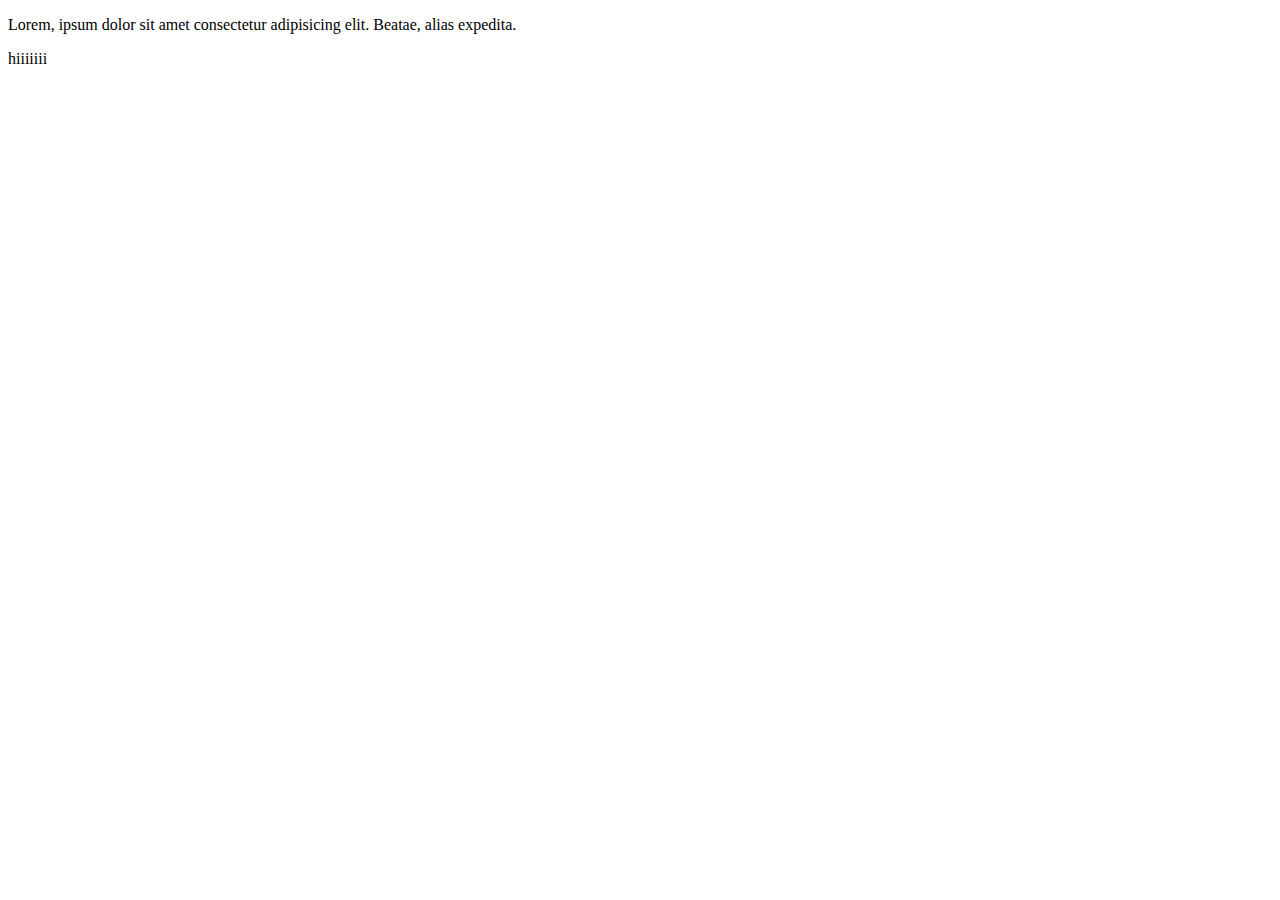
<file: index.html>
<!DOCTYPE html>
<html lang="en">
<head>
    <meta charset="UTF-8">
    <meta name="viewport" content="width=device-width, initial-scale=1.0">
    <title>Infinite Learning</title>
</head>
<body>
    <p>
        Lorem, ipsum dolor sit amet consectetur adipisicing elit. Beatae, alias expedita.
    </p>
    <p>hiiiiiii</p>
</body>
</html>
</file>
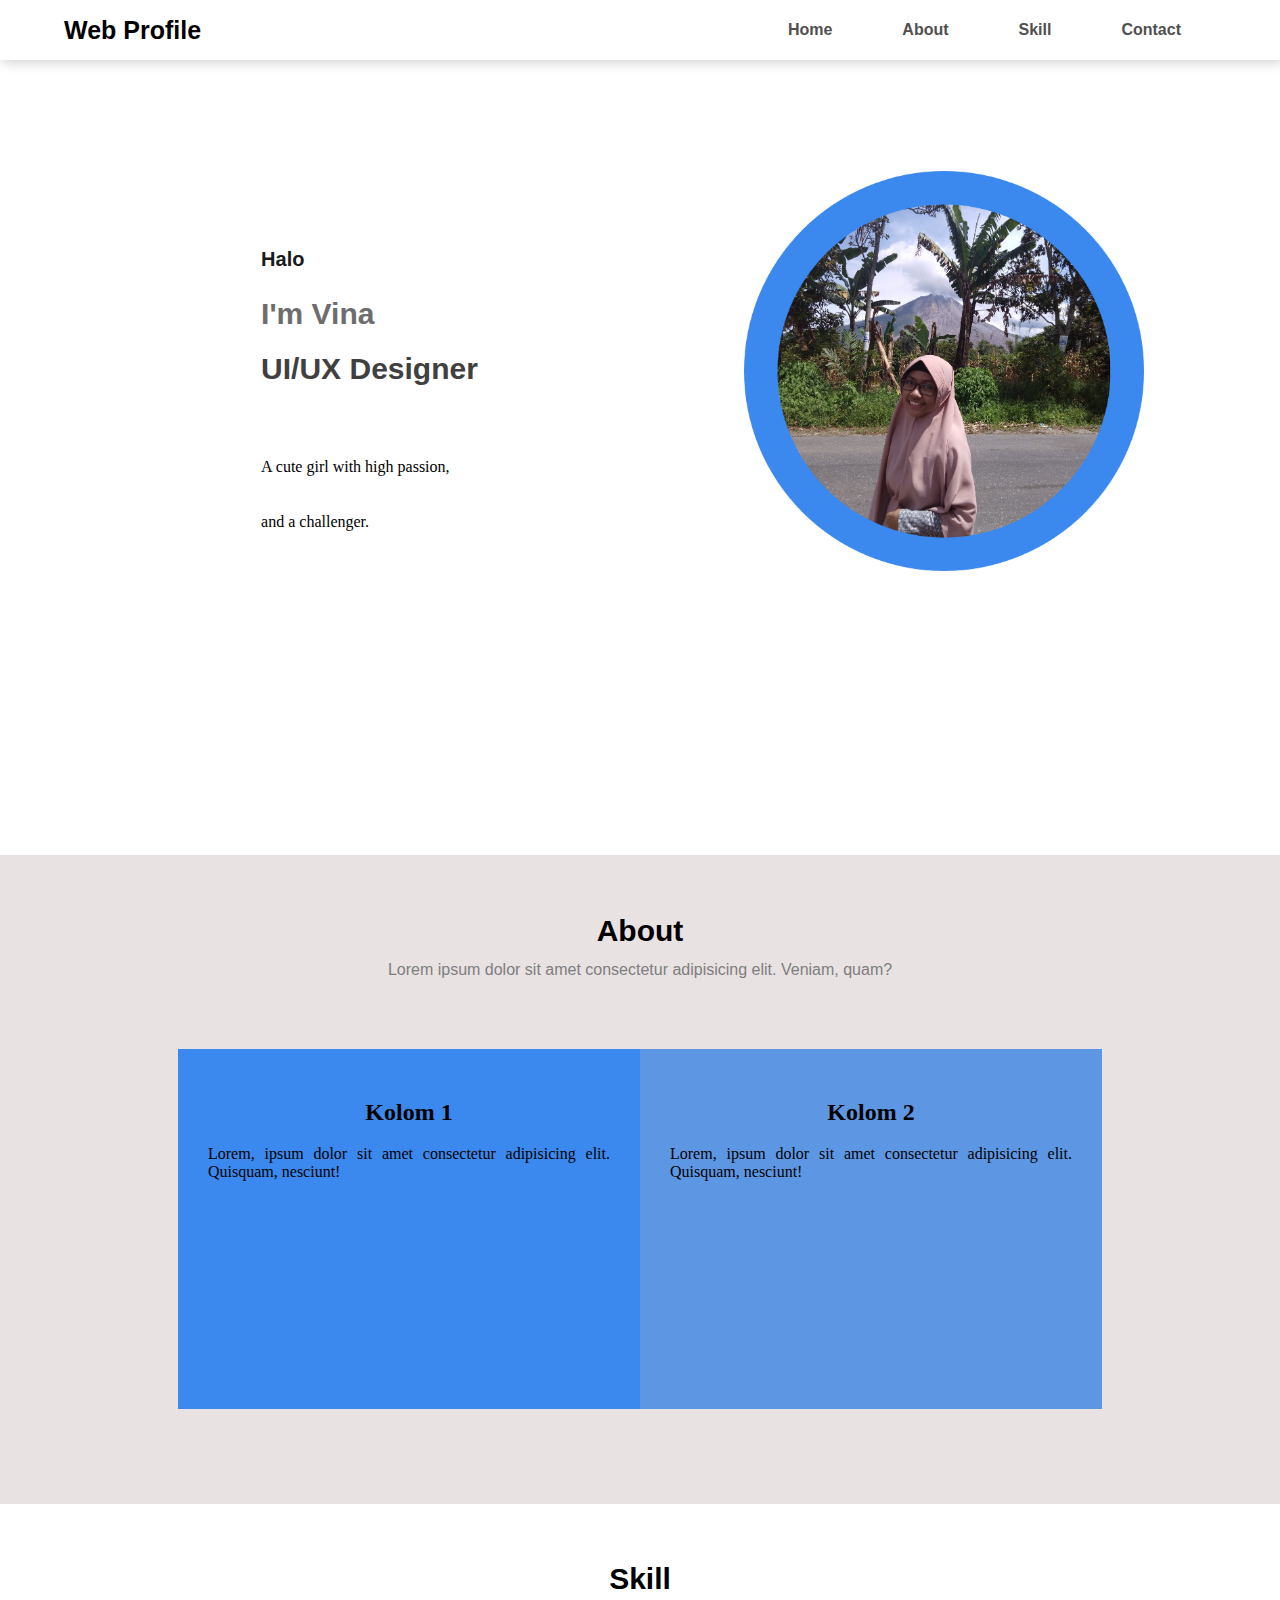
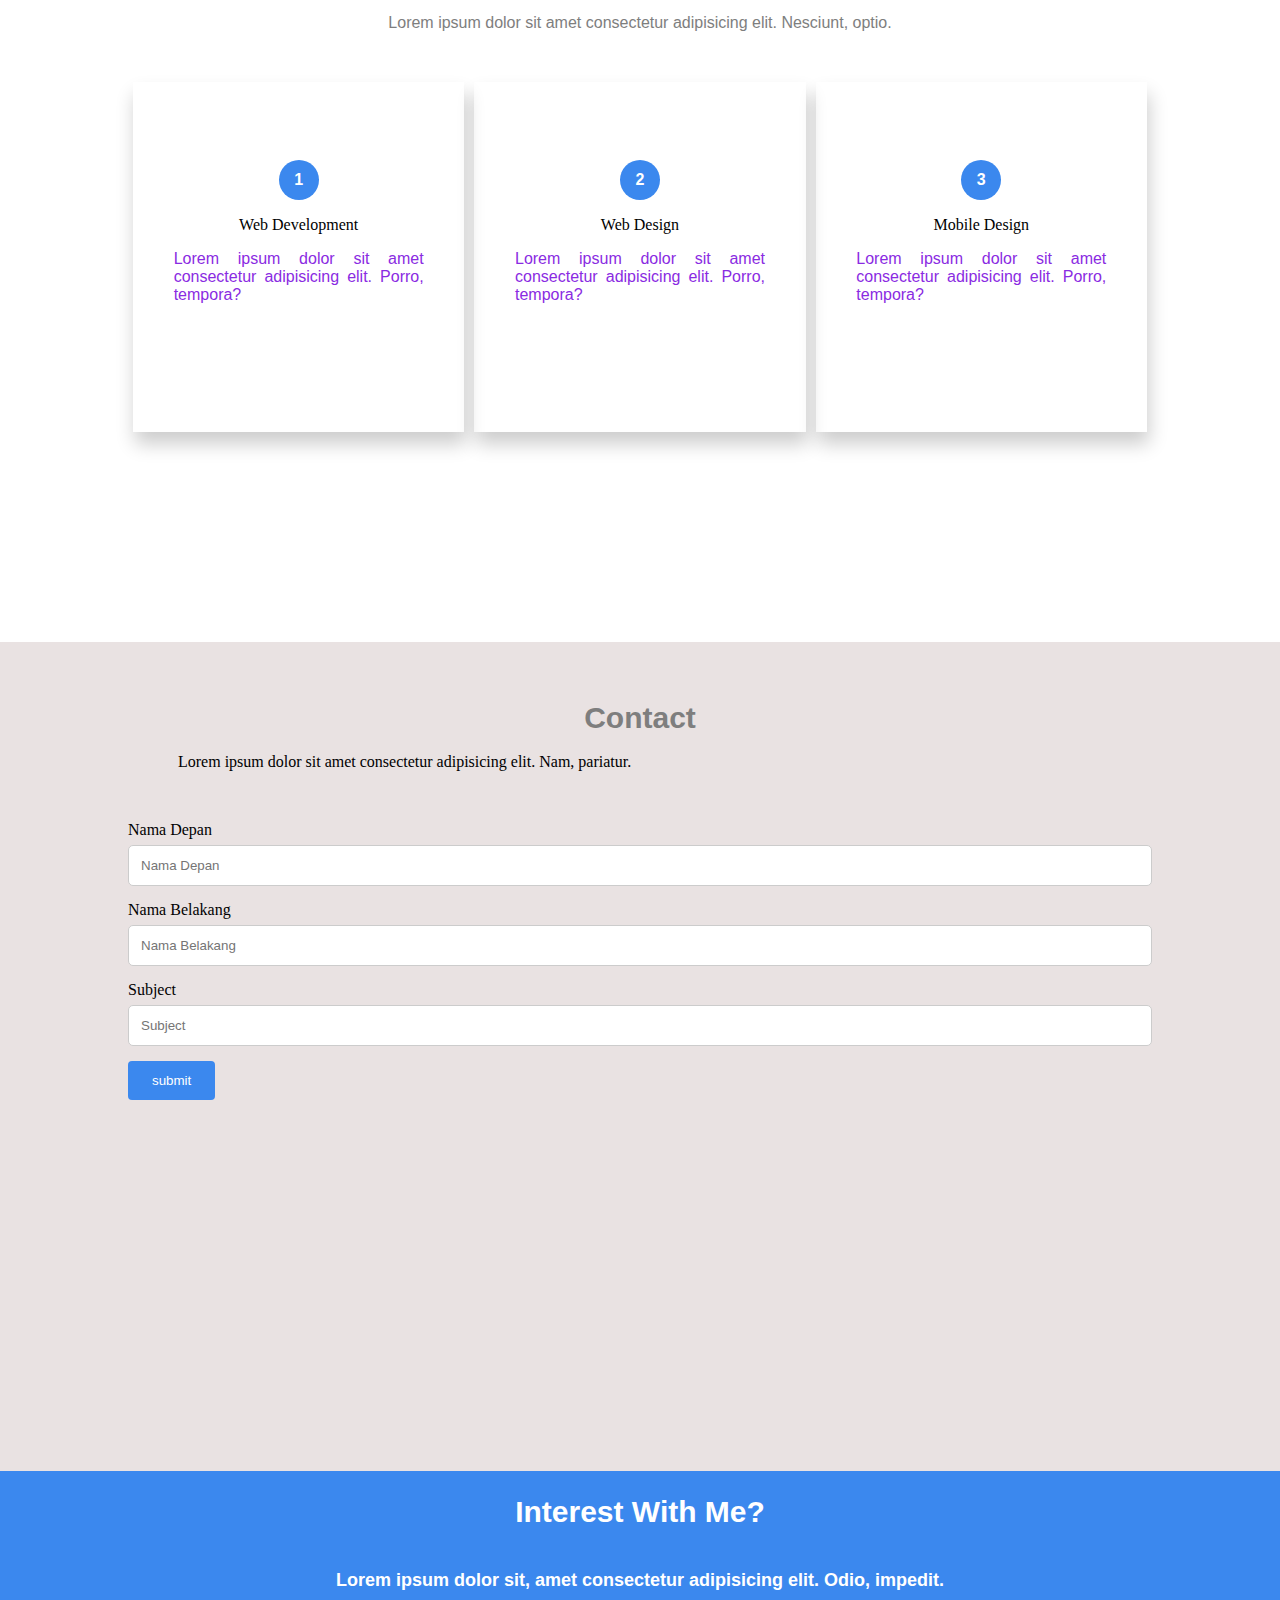
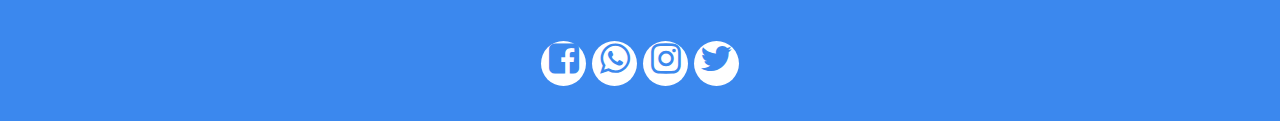
<file: D_afternoon_Vina Octaviani/index.html>
<!DOCTYPE html>
<html lang="id">
<head>
    <meta charset="UTF-8">
    <meta name="viewport" content="width=device-width, initial-scale=1.0">
    <title>Home</title>
    <link rel="stylesheet" href="style.css">
    <link rel="stylesheet" href="https://cdnjs.cloudflare.com/ajax/libs/font-awesome/4.7.0/css/font-awesome.min.css">
</head>
<body>
    <section id="home">
        <div class="navbar">
            <nav>
                <a href="index.html" class="logo">Web Profile</a>
                <ul>
                    <li><a href="#home">Home</a></li>
                    <li><a href="#about">About</a></li>
                    <li><a href="#skill">Skill</a></li>
                    <li><a href="#contact">Contact</a></li>
                </ul>
            </nav>
        </div>

        <div class="home">
            <p>Halo</p>
            <p>I'm Vina</p>
            <p>UI/UX Designer</p>
            <br>
            <p>A cute girl with high passion,</p>
            <p>and a challenger.</p>
        </div>
        <img class= "picture" src="assets/vina.png" alt="gambar">
    </section>

    <section id="about">
        <div class="about">
            <div class="about-desc">
                <p>About</p>
                <p>Lorem ipsum dolor sit amet consectetur adipisicing elit. Veniam, quam?</p>
            </div>

            <div class="row">
                <div class="column" style="background-color: #3b88ee;">
                    <h2>Kolom 1</h2>
                    <p>Lorem, ipsum dolor sit amet consectetur adipisicing elit. Quisquam, nesciunt!</p>
                </div>
                <div class="column" style="background-color: #5d97e4;">
                    <h2>Kolom 2</h2>
                    <p>Lorem, ipsum dolor sit amet consectetur adipisicing elit. Quisquam, nesciunt!</p>
                </div>
            </div>
        </div>
    </section>

    <section id="skill">
        <div class="skill">
            <div class="skill-desc">
                <p>Skill</p>
                <p>Lorem ipsum dolor sit amet consectetur adipisicing elit. Nesciunt, optio.</p>
            </div>

            <div class="box-container">
                <div class="box-1">
                    <span>1</span>
                    <p>Web Development</p>
                    <p>Lorem ipsum dolor sit amet consectetur adipisicing elit. Porro, tempora?</p>
                </div>
                <div class="box-2">
                    <span>2</span>
                    <p>Web Design</p>
                    <p>Lorem ipsum dolor sit amet consectetur adipisicing elit. Porro, tempora?</p>
                </div>
                <div class="box-3">
                    <span>3</span>
                    <p>Mobile Design</p>
                    <p>Lorem ipsum dolor sit amet consectetur adipisicing elit. Porro, tempora?</p>
                </div>
            </div>
        </div>
    </section>

    <section id="contact">
        <div class="contact">
            <div class="contact-desc">
                <p>Contact</p>
                <p>Lorem ipsum dolor sit amet consectetur adipisicing elit. Nam, pariatur.</p>
            </div>

            <form action="form.html">
                <label for="fname">Nama Depan</label>
                <input type="text" name="namadepan" id="fname" placeholder="Nama Depan">
                <label for="bname">Nama Belakang</label>
                <input type="text" name="namabelakang" id="bname" placeholder="Nama Belakang">
                <label for="subject">Subject</label>
                <input type="text" name="subject" id="subject" placeholder="Subject">

                <input type="submit" value="submit">
            </form>
        </div>
    </section>

    <footer>
        <p>Interest With Me?</p>
        <p>Lorem ipsum dolor sit, amet consectetur adipisicing elit. Odio, impedit.</p>
        <div class="social-icons">
            <a href="#"><i class="fa fa-facebook-square"></i></a>
            <a href="#"><i class="fa fa-whatsapp"></i></a>
            <a href="#"><i class="fa fa-instagram"></i></a>
            <a href="#"><i class="fa fa-twitter"></i></a>
        </div>
    </footer>
</body>
</html>
</file>
<file: D_afternoon_Vina Octaviani/style.css>
body
{
    margin: 0px;
    padding: 0px;
    background-color: white;
}

ul
{
    list-style: none;
}

a
{
    text-decoration: none;
}

nav
{
    display: flex;
    justify-content: space-between;
    align-items: center;
    height: 60px;
    background-color: #fff;
    box-shadow: 2px 2px 12px rgba(0, 0, 0, 0.2);
    padding: 0px 5%;
}

nav ul
{
    display: flex;
}

nav ul li a
{
    margin: 35px;
    font-family: 'Gill Sans', 'Gill Sans MT', Calibri, 'Trebuchet MS', sans-serif;
    color: #505050;
    font-size: 16px;
    font-weight: 650;
}

nav ul li a:hover
{
    background-color: #3b88ee;
    color: white;
    border-radius: 5px;
}

.logo
{
    font-family: 'Segoe UI', Tahoma, Geneva, Verdana, sans-serif;
    color: #000;
    font-size: 25px;
    font-weight: bold;
}

#home
{
    width: 100%;
    height: 95vh;
    position: relative;
}

.home p
{
    line-height: 0px;
    margin: 55px 0px 25px;
}

.home p:nth-child(1)
{
    font-family: 'Gill Sans', 'Gill Sans MT', Calibri, 'Trebuchet MS', sans-serif;
    font-weight: bold;
    color: #1a1a1a;
    font-size: 20px;
}

.home p:nth-child(2)
{
    font-family: 'Gill Sans', 'Gill Sans MT', Calibri, 'Trebuchet MS', sans-serif;
    font-weight: bold;
    color: #6d6d6d;
    letter-spacing: none;
    font-size: 30px;
}

.home p:nth-child(3)
{
    font-family: 'Lucida Sans', 'Lucida Sans Regular', 'Lucida Grande', 'Lucida Sans Unicode', Geneva, Verdana, sans-serif;
    font-weight: bold;
    color: #404040;
    font-size: 30px;
}

.home p:nth-child(4)
{
    font-family: 'Lucida Sans', 'Lucida Sans Regular', 'Lucida Grande', 'Lucida Sans Unicode', Geneva, Verdana, sans-serif;
    font-weight: bold;
    color: #404030;
    font-size: 30px;
    line-height: 30px;
}

.home
{
    position: absolute;
    left: 10%;
    right: 10%;
    transform: translate(13%, 42%);
}

.picture
{
    width: 400px;
    height: auto;
    position: absolute;
    left: 80%;
    top: 20%;
    transform: translateX(-70%);
}

.about
{
    height: 55vh;
    background-color: #e9e2e2;
    padding: 2% 10% 10%;
}

.about-desc
{
    margin: 50px 50px;
}

.about-desc p:nth-child(1)
{
    font-family: 'Gill Sans', 'Gill Sans MT', Calibri, 'Trebuchet MS', sans-serif;
    font-weight: bold;
    color: #000;
    font-size: 30px;
    line-height: 0px;
    text-align: center;
}

.about-desc p:nth-child(2)
{
    font-family: 'Gill Sans', 'Gill Sans MT', Calibri, 'Trebuchet MS', sans-serif;;
    color: #7e7e7e;
    text-align: center;
}

.row
{
    margin: 30px;
    padding: 20px;
    display: flex;
}

.row .column h2
{
    text-align: center;
}

.row .column p
{
    text-align: justify;
}

.column
{
    flex: 50%;
    padding: 30px;
    height: 300px;
}

/*skill*/
.skill
{
    height: 65vh;
    background-color: #fff;
    padding: 2% 10% 10%;
}

.skill-desc
{
    margin: 50px 50px;
}

.skill-desc p:nth-child(1)
{
    font-family: 'Gill Sans', 'Gill Sans MT', Calibri, 'Trebuchet MS', sans-serif;
    font-weight: bold;
    color: #000;
    font-size: 30px;
    line-height: 0px;
    text-align: center;
    margin-bottom: 35px;
}

.skill-desc p:nth-child(2)
{
    font-family: 'Gill Sans', 'Gill Sans MT', Calibri, 'Trebuchet MS', sans-serif;;
    color: #7e7e7e;
    text-align: center;
}

.box-container
{
    display: flex;
    text-align: justify;
    justify-content: space-around;
}

.box-1, .box-2, .box-3
{
    width: 350px;
    height: 350px;
    box-shadow: 2px 12px 18px rgba(0, 0, 0, 0.2);
    align-items: center;
    justify-content: center;
    display: flex;
    flex-direction: column;
    margin: 0px 5px;
}

.box-1 span, .box-2 span, .box-3 span
{
    width: 40px;
    height: 40px;
    border-radius: 50%;
    background-color: #3b88ee;
    color: #fff;
    align-items: center;
    justify-content: center;
    display: flex;
    font-family: 'Gill Sans', 'Gill Sans MT', Calibri, 'Trebuchet MS', sans-serif;
    font-weight: bold;
}

.box-1 p:nth-child(3), .box-2 p:nth-child(3), .box-3 p:nth-child(3)
{
    font-family: 'Gill Sans', 'Gill Sans MT', Calibri, 'Trebuchet MS', sans-serif;
    color: blueviolet;
    width: 250px;
    margin: 0px 0px 50px 0px;
}

/*contact*/
.contact
{
    height: 75vh;
    background-color: #e9e2e2;
    padding: 2% 10% 10%;
}

.contact-desc
{
    margin: 50px 50px;
}

.contact-desc p:nth-child(1)
{
    font-family: 'Gill Sans', 'Gill Sans MT', Calibri, 'Trebuchet MS', sans-serif;
    font-weight: bold;
    color: #1d1d1d;
    font-size: 30px;
    line-height: 0px;
    text-align: center;
    margin-bottom: 35px;
}

.contact-desc p:nth-child(1)
{
    font-family: 'Gill Sans', 'Gill Sans MT', Calibri, 'Trebuchet MS', sans-serif;
    color: #7e7e7e;
    text-align: center;
}

input[type=text], select, textarea
{
    width: 100%;
    padding: 12px;
    border: 1px solid #ccc;
    border-radius: 5px;
    box-sizing: border-box;
    margin-top: 6px;
    margin-bottom: 15px;
    resize: vertical;
}

input[type=submit]
{
    background-color: #3b88ee;
    color: white;
    padding: 12px 24px;
    border: none;
    border-radius: 4px;
    cursor: pointer;
}

input[type=submit]:hover
{
    background-color: #0046a1;
}

input:active
{
    transform: scale(1.1);
}

/*footer*/
footer
{
    height: 250px;
    display: flex;
    flex-direction: column;
    align-items: center;
    justify-content: center;
    position: relative;
    background-color: #3b88ee;
}

footer p
{
    font-family: 'Gill Sans', 'Gill Sans MT', Calibri, 'Trebuchet MS', sans-serif;
}

footer p:nth-child(1)
{
    font-size: 30px;
    font-weight: bold;
    color: #fff;
    line-height: 20px;
}

footer p:nth-child(2)
{
    font-size: 18px;
    font-weight: bold;
    color: #fff;
    line-height: 20px;
}

.social-icons
{
    margin: 30px 0px;
    display: flex;
    text-align: center;
}

.social-icons a
{
    width: 45px;
    height: 45px;
    justify-content: center;
    align-items: center;
    margin: 3px;
    background-color: #fff;
    border-radius: 50%;
}

.social-icons i
{
    font-size: 35px;
    color: #3b88ee;
}

.social-icons a:hover
{
    background-color: #95bdf1;
    box-shadow: 2px 2px 12px rgba(0, 0, 0, 0.2);
}
</file>
